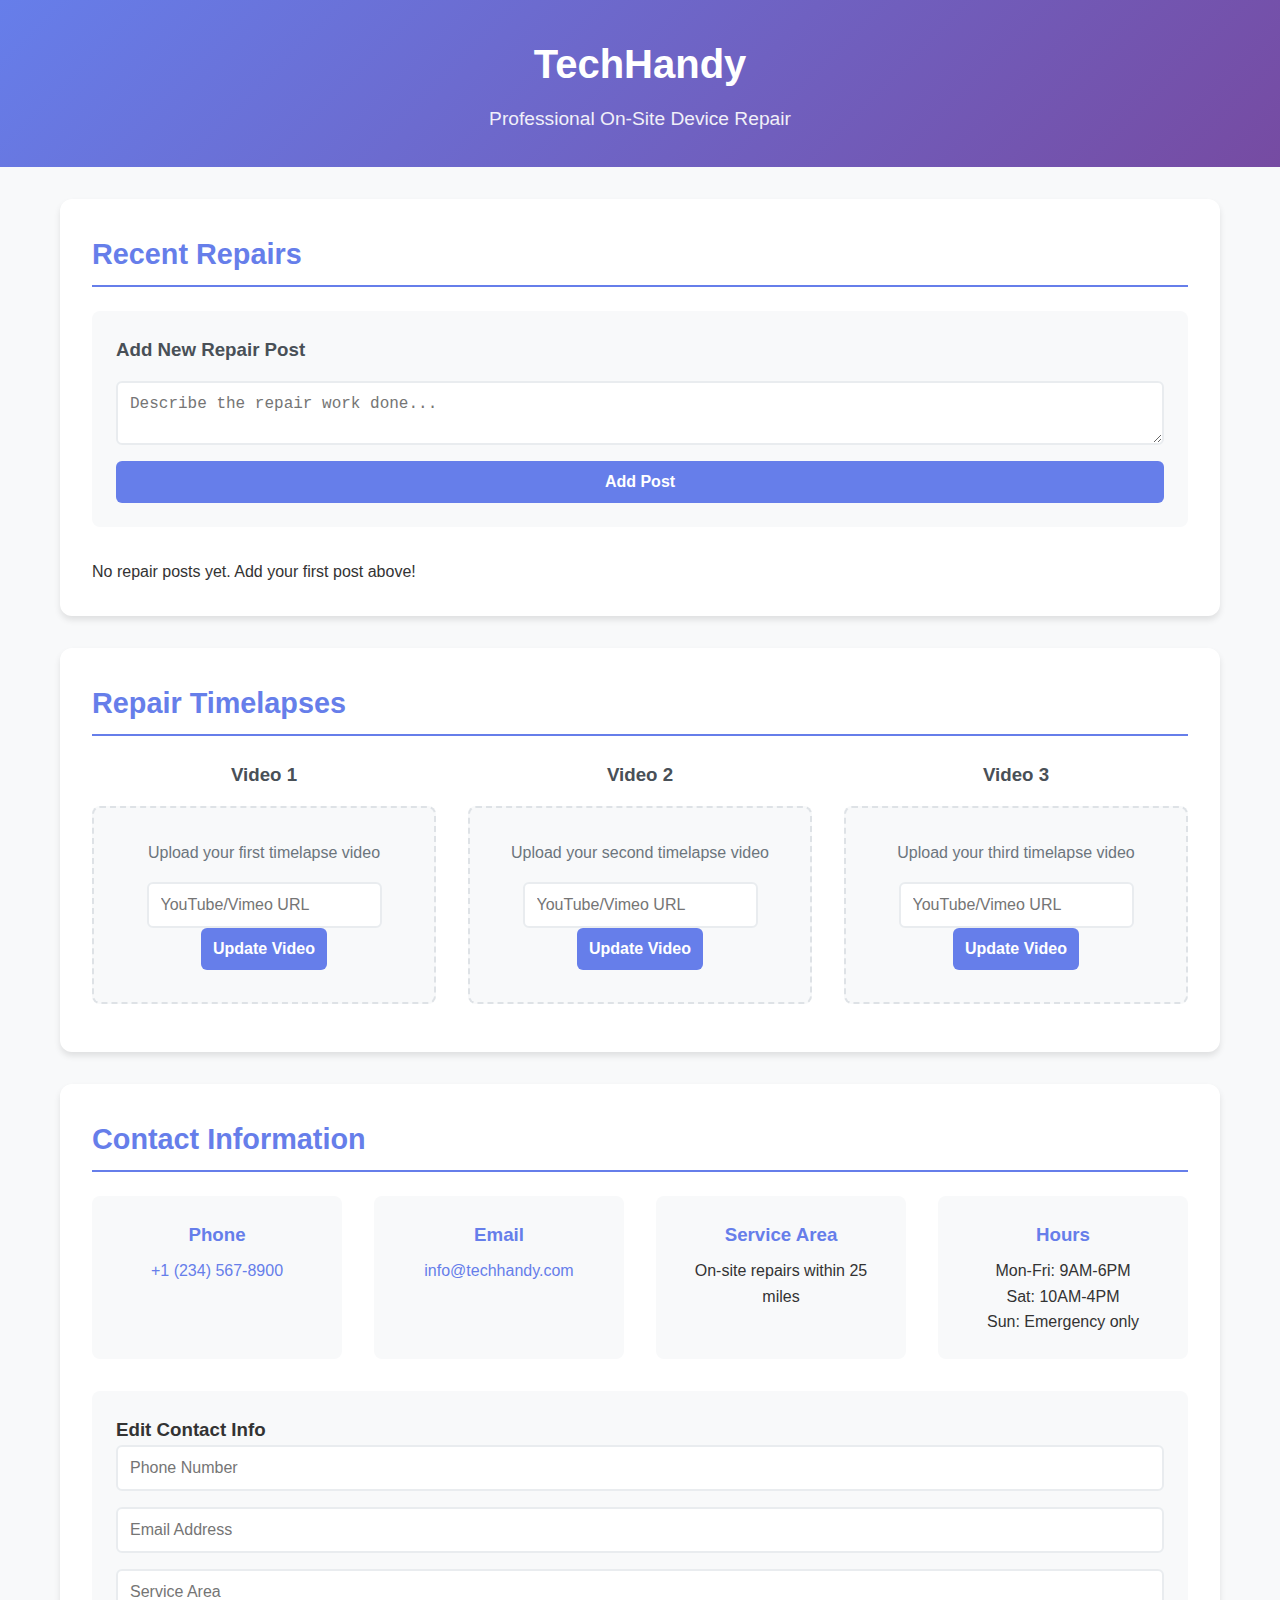
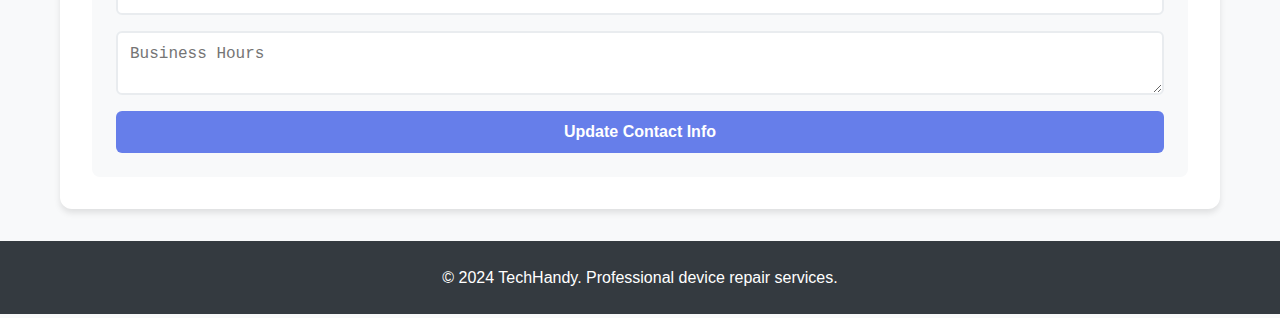
<file: index.html>
<!DOCTYPE html>
<html lang="en">
<head>
    <meta charset="UTF-8">
    <meta name="viewport" content="width=device-width, initial-scale=1.0">
    <title>TechHandy - Professional Device Repair</title>
    <link rel="stylesheet" href="style.css">
</head>
<body>
    <header>
        <div class="container">
            <h1>TechHandy</h1>
            <p>Professional On-Site Device Repair</p>
        </div>
    </header>

    <main class="container">
        <section id="repair-posts">
            <h2>Recent Repairs</h2>
            <div class="admin-panel">
                <h3>Add New Repair Post</h3>
                <form id="add-post-form">
                    <textarea id="post-description" placeholder="Describe the repair work done..." required></textarea>
                    <button type="submit">Add Post</button>
                </form>
            </div>
            <div id="posts-container">
                <!-- Posts will be dynamically added here -->
            </div>
        </section>

        <section id="videos">
            <h2>Repair Timelapses</h2>
            <div class="video-gallery">
                <div class="video-slot">
                    <h3>Video 1</h3>
                    <div class="video-placeholder">
                        <p>Upload your first timelapse video</p>
                        <input type="url" placeholder="YouTube/Vimeo URL" id="video1-url">
                        <button onclick="updateVideo(1)">Update Video</button>
                    </div>
                    <div id="video1-container"></div>
                </div>
                <div class="video-slot">
                    <h3>Video 2</h3>
                    <div class="video-placeholder">
                        <p>Upload your second timelapse video</p>
                        <input type="url" placeholder="YouTube/Vimeo URL" id="video2-url">
                        <button onclick="updateVideo(2)">Update Video</button>
                    </div>
                    <div id="video2-container"></div>
                </div>
                <div class="video-slot">
                    <h3>Video 3</h3>
                    <div class="video-placeholder">
                        <p>Upload your third timelapse video</p>
                        <input type="url" placeholder="YouTube/Vimeo URL" id="video3-url">
                        <button onclick="updateVideo(3)">Update Video</button>
                    </div>
                    <div id="video3-container"></div>
                </div>
            </div>
        </section>

        <section id="contact">
            <h2>Contact Information</h2>
            <div class="contact-info">
                <div class="contact-item">
                    <h3>Phone</h3>
                    <p><a href="tel:+1234567890">+1 (234) 567-8900</a></p>
                </div>
                <div class="contact-item">
                    <h3>Email</h3>
                    <p><a href="mailto:info@techhandy.com">info@techhandy.com</a></p>
                </div>
                <div class="contact-item">
                    <h3>Service Area</h3>
                    <p>On-site repairs within 25 miles</p>
                </div>
                <div class="contact-item">
                    <h3>Hours</h3>
                    <p>Mon-Fri: 9AM-6PM<br>Sat: 10AM-4PM<br>Sun: Emergency only</p>
                </div>
            </div>
            <div class="contact-form">
                <h3>Edit Contact Info</h3>
                <form id="contact-form">
                    <input type="tel" id="phone" placeholder="Phone Number">
                    <input type="email" id="email" placeholder="Email Address">
                    <input type="text" id="service-area" placeholder="Service Area">
                    <textarea id="hours" placeholder="Business Hours"></textarea>
                    <button type="submit">Update Contact Info</button>
                </form>
            </div>
        </section>
    </main>

    <footer>
        <div class="container">
            <p>&copy; 2024 TechHandy. Professional device repair services.</p>
        </div>
    </footer>

    <script src="script.js"></script>
</body>
</html>
</file>
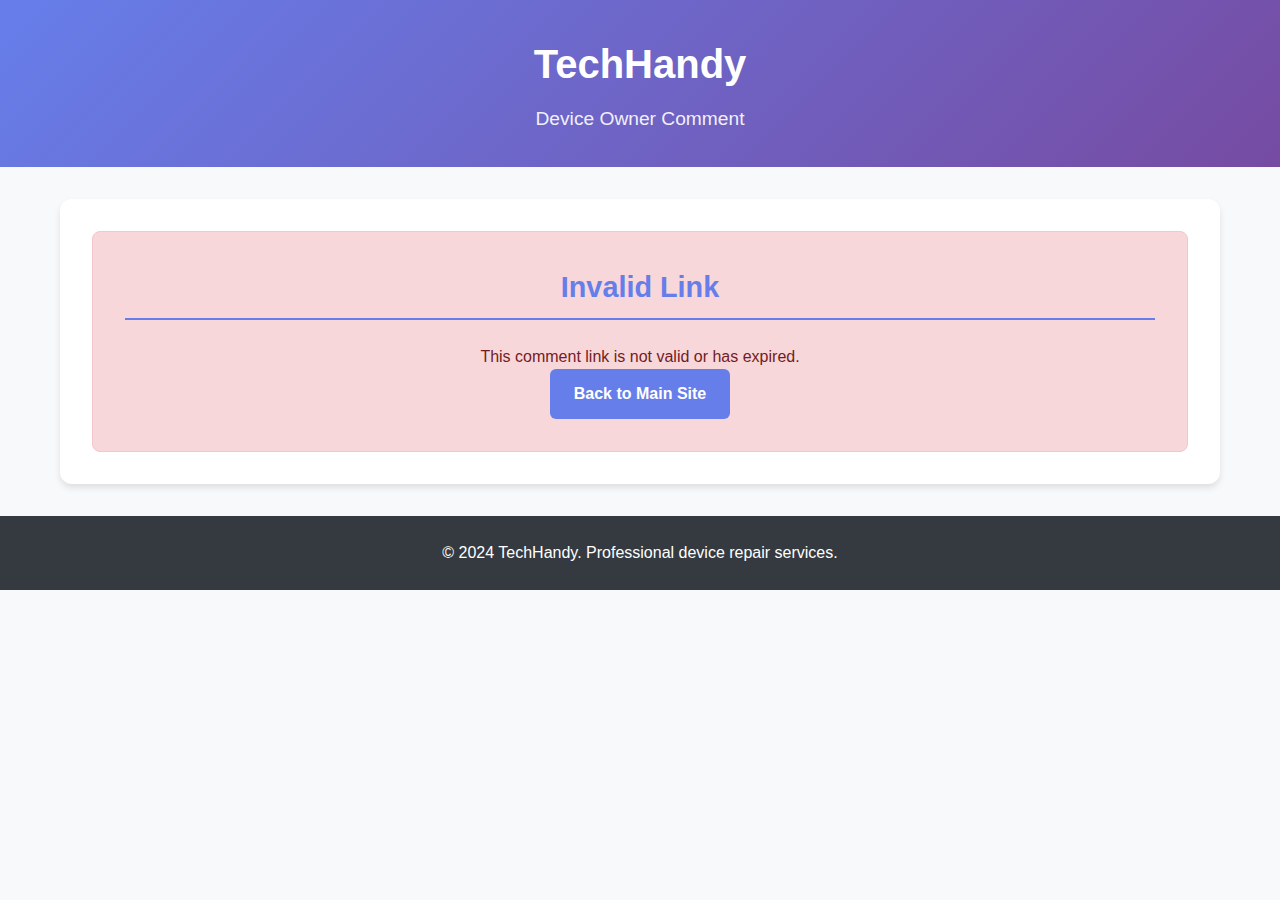
<file: comment.html>
<!DOCTYPE html>
<html lang="en">
<head>
    <meta charset="UTF-8">
    <meta name="viewport" content="width=device-width, initial-scale=1.0">
    <title>Owner Comment - TechHandy</title>
    <link rel="stylesheet" href="style.css">
</head>
<body>
    <header>
        <div class="container">
            <h1>TechHandy</h1>
            <p>Device Owner Comment</p>
        </div>
    </header>

    <main class="container">
        <section id="owner-comment-section">
            <div id="repair-details">
                <!-- Repair details will be loaded here -->
            </div>

            <div id="comment-form-container">
                <h2>Leave a comment about your device repair</h2>
                <p class="comment-info">As the device owner, you can leave one comment about your repair experience.</p>
                <form id="owner-comment-form">
                    <div class="form-group">
                        <label for="owner-name">Your Name (Required):</label>
                        <input type="text" id="owner-name" name="ownerName" placeholder="Enter your full name" required>
                    </div>

                    <div class="form-group">
                        <label for="owner-comment">Your Comment (Required):</label>
                        <textarea id="owner-comment" name="comment" placeholder="Tell us about your repair experience..." rows="6" required></textarea>
                    </div>

                    <button type="submit">Submit Comment</button>
                </form>
            </div>

            <div id="success-message" class="hidden">
                <h2>Thank you for your comment!</h2>
                <p>Your comment has been submitted successfully.</p>
                <a href="index.html" class="btn">Back to Main Site</a>
            </div>

            <div id="already-commented" class="hidden">
                <h2>Comment Already Submitted</h2>
                <p>A comment has already been submitted for this repair.</p>
                <div id="existing-owner-comment">
                    <!-- Existing comment will be displayed here -->
                </div>
                <a href="index.html" class="btn">Back to Main Site</a>
            </div>

            <div id="error-message" class="hidden">
                <h2>Invalid Link</h2>
                <p>This comment link is not valid or has expired.</p>
                <a href="index.html" class="btn">Back to Main Site</a>
            </div>
        </section>

    </main>

    <footer>
        <div class="container">
            <p>&copy; 2024 TechHandy. Professional device repair services.</p>
        </div>
    </footer>

    <script src="script.js"></script>
    <script>
        // Initialize comment page when loaded
        document.addEventListener('DOMContentLoaded', function() {
            initializeCommentPage();
        });
    </script>
</body>
</html>
</file>
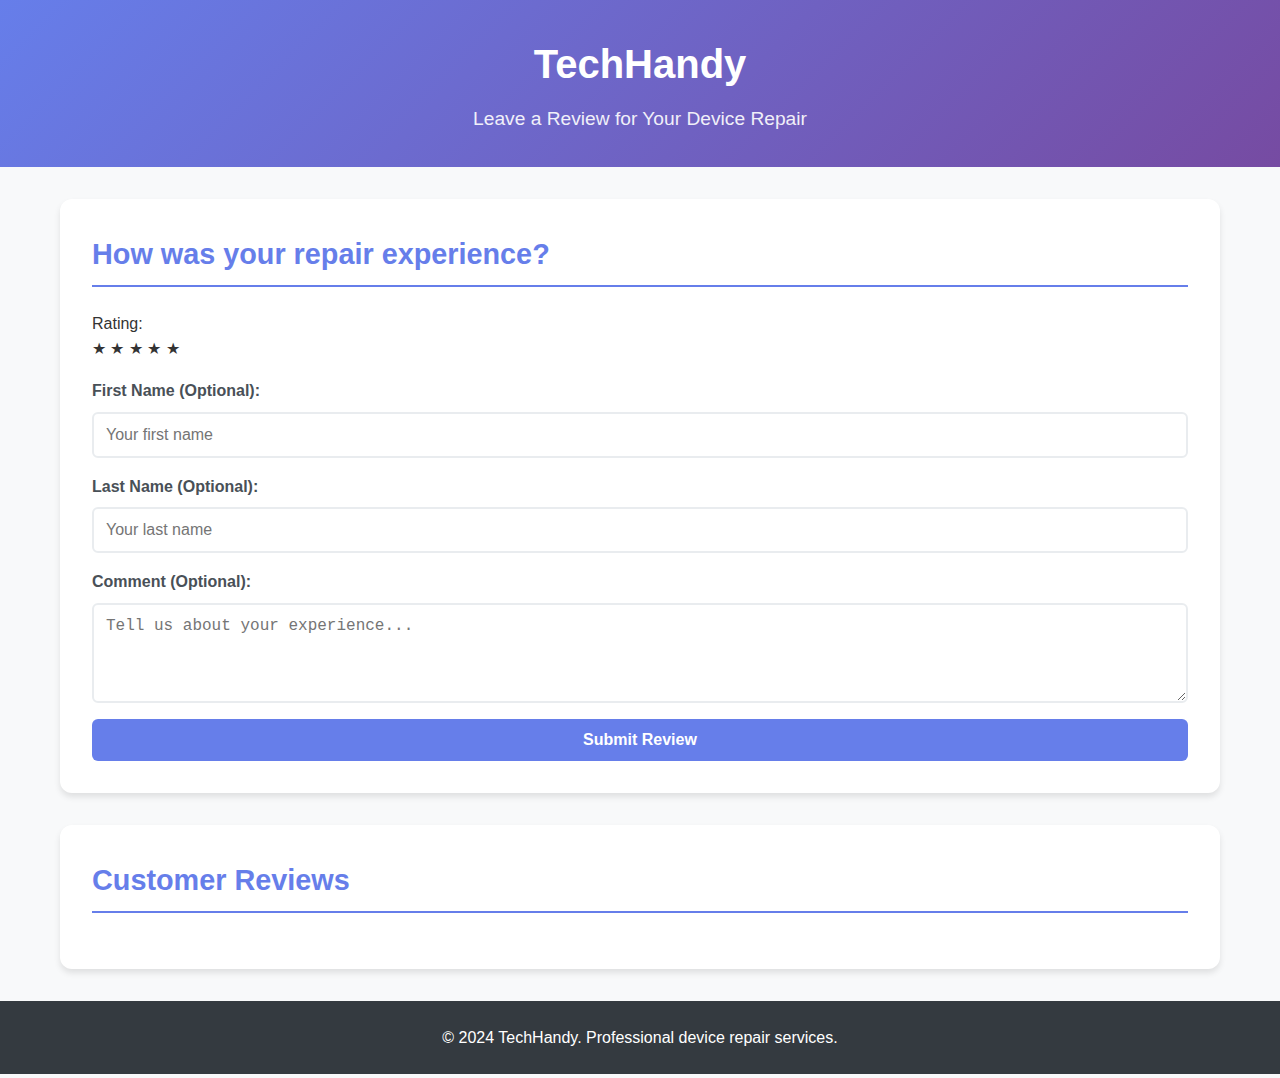
<file: review.html>
<!DOCTYPE html>
<html lang="en">
<head>
    <meta charset="UTF-8">
    <meta name="viewport" content="width=device-width, initial-scale=1.0">
    <title>Leave a Review - TechHandy</title>
    <link rel="stylesheet" href="style.css">
</head>
<body>
    <header>
        <div class="container">
            <h1>TechHandy</h1>
            <p>Leave a Review for Your Device Repair</p>
        </div>
    </header>

    <main class="container">
        <section id="review-section">
            <div id="repair-details">
                <!-- Repair details will be loaded here -->
            </div>

            <div id="review-form-container">
                <h2>How was your repair experience?</h2>
                <form id="review-form">
                    <div class="rating-container">
                        <label>Rating:</label>
                        <div class="stars">
                            <span class="star" data-rating="1">★</span>
                            <span class="star" data-rating="2">★</span>
                            <span class="star" data-rating="3">★</span>
                            <span class="star" data-rating="4">★</span>
                            <span class="star" data-rating="5">★</span>
                        </div>
                        <input type="hidden" id="rating" name="rating" required>
                    </div>

                    <div class="form-group">
                        <label for="first-name">First Name (Optional):</label>
                        <input type="text" id="first-name" name="firstName" placeholder="Your first name">
                    </div>

                    <div class="form-group">
                        <label for="last-name">Last Name (Optional):</label>
                        <input type="text" id="last-name" name="lastName" placeholder="Your last name">
                    </div>

                    <div class="form-group">
                        <label for="comment">Comment (Optional):</label>
                        <textarea id="comment" name="comment" placeholder="Tell us about your experience..." rows="4"></textarea>
                    </div>

                    <button type="submit">Submit Review</button>
                </form>
            </div>

            <div id="success-message" class="hidden">
                <h2>Thank you for your review!</h2>
                <p>Your feedback has been submitted successfully.</p>
                <a href="index.html" class="btn">Back to Main Site</a>
            </div>

            <div id="error-message" class="hidden">
                <h2>Invalid Link</h2>
                <p>This review link is not valid or has expired.</p>
                <a href="index.html" class="btn">Back to Main Site</a>
            </div>
        </section>

        <section id="existing-reviews">
            <h2>Customer Reviews</h2>
            <div id="reviews-container">
                <!-- Existing reviews will be loaded here -->
            </div>
        </section>
    </main>

    <footer>
        <div class="container">
            <p>&copy; 2024 TechHandy. Professional device repair services.</p>
        </div>
    </footer>

    <script src="script.js"></script>
    <script>
        // Initialize review page when loaded
        document.addEventListener('DOMContentLoaded', function() {
            initializeReviewPage();
        });
    </script>
</body>
</html>
</file>
<file: style.css>
* {
    margin: 0;
    padding: 0;
    box-sizing: border-box;
}

body {
    font-family: -apple-system, BlinkMacSystemFont, 'Segoe UI', Roboto, Oxygen, Ubuntu, Cantarell, sans-serif;
    line-height: 1.6;
    color: #333;
    background-color: #f8f9fa;
}

.container {
    max-width: 1200px;
    margin: 0 auto;
    padding: 0 20px;
}

/* Header */
header {
    background: linear-gradient(135deg, #667eea 0%, #764ba2 100%);
    color: white;
    text-align: center;
    padding: 2rem 0;
}

header h1 {
    font-size: 2.5rem;
    margin-bottom: 0.5rem;
}

header p {
    font-size: 1.2rem;
    opacity: 0.9;
}

/* Main Content */
main {
    padding: 2rem 0;
}

section {
    background: white;
    margin: 2rem 0;
    padding: 2rem;
    border-radius: 12px;
    box-shadow: 0 4px 6px rgba(0, 0, 0, 0.1);
}

section h2 {
    color: #667eea;
    margin-bottom: 1.5rem;
    font-size: 1.8rem;
    border-bottom: 2px solid #667eea;
    padding-bottom: 0.5rem;
}

/* Forms */
.admin-panel {
    background: #f8f9fa;
    padding: 1.5rem;
    border-radius: 8px;
    margin-bottom: 2rem;
}

.admin-panel h3 {
    margin-bottom: 1rem;
    color: #495057;
}

form {
    display: flex;
    flex-direction: column;
    gap: 1rem;
}

input, textarea, button {
    padding: 0.75rem;
    border: 2px solid #e9ecef;
    border-radius: 6px;
    font-size: 1rem;
}

input:focus, textarea:focus {
    outline: none;
    border-color: #667eea;
}

button {
    background: #667eea;
    color: white;
    border: none;
    cursor: pointer;
    font-weight: 600;
    transition: background-color 0.3s;
}

button:hover {
    background: #5a6fd8;
}

/* Posts */
.post {
    background: #f8f9fa;
    padding: 1.5rem;
    border-radius: 8px;
    margin-bottom: 1rem;
    position: relative;
}

.post-content {
    margin-bottom: 1rem;
}

.post-meta {
    display: flex;
    justify-content: space-between;
    align-items: center;
    flex-wrap: wrap;
    gap: 1rem;
}

.post-date {
    color: #6c757d;
    font-size: 0.9rem;
}


.copy-link-btn {
    background: #ffc107;
    color: #212529;
    border: none;
    padding: 0.5rem 1rem;
    border-radius: 4px;
    font-size: 0.9rem;
    cursor: pointer;
    transition: background-color 0.3s;
}

.copy-link-btn:hover {
    background: #e0a800;
}

.post-links {
    display: flex;
    flex-direction: column;
    gap: 0.5rem;
}

.link-section {
    display: flex;
    align-items: center;
    gap: 0.5rem;
    flex-wrap: wrap;
}

.link-section label {
    font-size: 0.9rem;
    font-weight: 600;
    color: #495057;
    min-width: 150px;
}

.comment-link {
    background: #17a2b8;
    color: white;
    text-decoration: none;
    padding: 0.5rem 1rem;
    border-radius: 4px;
    font-size: 0.9rem;
    transition: background-color 0.3s;
}

.comment-link:hover {
    background: #138496;
}

.video-controls {
    display: flex;
    gap: 0.5rem;
    flex-wrap: wrap;
    margin-top: 0.5rem;
}

.remove-btn {
    background: #dc3545 !important;
    color: white;
}

.remove-btn:hover {
    background: #c82333 !important;
}

.owner-comment-status {
    color: #17a2b8;
    font-weight: 600;
}

.comment-info {
    background: #e7f3ff;
    padding: 1rem;
    border-radius: 6px;
    margin-bottom: 1rem;
    color: #0c5460;
    border-left: 4px solid #17a2b8;
}


/* Video Gallery */
.video-gallery {
    display: grid;
    grid-template-columns: repeat(auto-fit, minmax(300px, 1fr));
    gap: 2rem;
}

.video-slot {
    text-align: center;
}

.video-slot h3 {
    margin-bottom: 1rem;
    color: #495057;
}

.video-placeholder {
    background: #f8f9fa;
    border: 2px dashed #dee2e6;
    padding: 2rem;
    border-radius: 8px;
    margin-bottom: 1rem;
}

.video-placeholder p {
    margin-bottom: 1rem;
    color: #6c757d;
}

.video-container {
    position: relative;
    width: 100%;
    height: 0;
    padding-bottom: 56.25%;
    border-radius: 8px;
    overflow: hidden;
}

.video-container iframe {
    position: absolute;
    top: 0;
    left: 0;
    width: 100%;
    height: 100%;
}

/* Contact Information */
.contact-info {
    display: grid;
    grid-template-columns: repeat(auto-fit, minmax(250px, 1fr));
    gap: 2rem;
    margin-bottom: 2rem;
}

.contact-item {
    text-align: center;
    padding: 1.5rem;
    background: #f8f9fa;
    border-radius: 8px;
}

.contact-item h3 {
    color: #667eea;
    margin-bottom: 0.5rem;
}

.contact-item a {
    color: #667eea;
    text-decoration: none;
}

.contact-item a:hover {
    text-decoration: underline;
}

.contact-form {
    background: #f8f9fa;
    padding: 1.5rem;
    border-radius: 8px;
}


.form-group {
    display: flex;
    flex-direction: column;
}

.form-group label {
    margin-bottom: 0.5rem;
    font-weight: 600;
    color: #495057;
}

.hidden {
    display: none;
}

/* Admin Login Styles */
.admin-login-button, .admin-logout-button {
    background: #28a745;
    color: white;
    border: none;
    padding: 0.5rem 1rem;
    border-radius: 4px;
    font-size: 0.9rem;
    cursor: pointer;
    margin-bottom: 1rem;
    transition: background-color 0.3s;
}

.admin-login-button:hover, .admin-logout-button:hover {
    background: #218838;
}

.admin-logout-button {
    background: #dc3545;
}

.admin-logout-button:hover {
    background: #c82333;
}

#admin-login-section {
    text-align: right;
    margin-bottom: 1rem;
}

/* Modal Styles */
.modal {
    display: none;
    position: fixed;
    z-index: 1000;
    left: 0;
    top: 0;
    width: 100%;
    height: 100%;
    background-color: rgba(0, 0, 0, 0.5);
}

.modal-content {
    background-color: white;
    margin: 15% auto;
    padding: 2rem;
    border-radius: 12px;
    width: 90%;
    max-width: 400px;
    position: relative;
    box-shadow: 0 8px 16px rgba(0, 0, 0, 0.2);
}

.modal.show {
    display: block;
}

.close {
    color: #aaa;
    float: right;
    font-size: 28px;
    font-weight: bold;
    cursor: pointer;
    position: absolute;
    right: 1rem;
    top: 0.5rem;
}

.close:hover {
    color: #000;
}

.modal h2 {
    margin-bottom: 1rem;
    color: #667eea;
}

.modal form {
    display: flex;
    flex-direction: column;
    gap: 1rem;
}

.modal input[type="password"] {
    padding: 0.75rem;
    border: 2px solid #e9ecef;
    border-radius: 6px;
    font-size: 1rem;
}

.modal input[type="password"]:focus {
    outline: none;
    border-color: #667eea;
}

.modal button {
    background: #667eea;
    color: white;
    border: none;
    padding: 0.75rem;
    border-radius: 6px;
    font-size: 1rem;
    cursor: pointer;
    font-weight: 600;
    transition: background-color 0.3s;
}

.modal button:hover {
    background: #5a6fd8;
}

.error-message {
    color: #dc3545;
    font-size: 0.9rem;
    margin-top: 0.5rem;
    text-align: center;
}

.btn {
    display: inline-block;
    background: #667eea;
    color: white;
    text-decoration: none;
    padding: 0.75rem 1.5rem;
    border-radius: 6px;
    font-weight: 600;
    text-align: center;
    transition: background-color 0.3s;
}

.btn:hover {
    background: #5a6fd8;
}

/* Reviews Display */
.review {
    background: #f8f9fa;
    padding: 1.5rem;
    border-radius: 8px;
    margin-bottom: 1rem;
    border-left: 4px solid #667eea;
}

.review-header {
    display: flex;
    justify-content: space-between;
    align-items: center;
    margin-bottom: 1rem;
}


.review-author {
    font-weight: 600;
    color: #495057;
}

.review-date {
    color: #6c757d;
    font-size: 0.9rem;
}

.review-comment {
    color: #495057;
    line-height: 1.6;
}

/* Success/Error Messages */
#success-message {
    text-align: center;
    padding: 2rem;
    background: #d4edda;
    border: 1px solid #c3e6cb;
    border-radius: 8px;
    color: #155724;
}

#error-message {
    text-align: center;
    padding: 2rem;
    background: #f8d7da;
    border: 1px solid #f5c6cb;
    border-radius: 8px;
    color: #721c24;
}

/* Footer */
footer {
    background: #343a40;
    color: white;
    text-align: center;
    padding: 1.5rem 0;
    margin-top: 2rem;
}

/* Responsive Design */
@media (max-width: 768px) {
    .container {
        padding: 0 15px;
    }
    
    header h1 {
        font-size: 2rem;
    }
    
    header p {
        font-size: 1rem;
    }
    
    section {
        margin: 1rem 0;
        padding: 1.5rem;
    }
    
    .video-gallery {
        grid-template-columns: 1fr;
    }
    
    .contact-info {
        grid-template-columns: 1fr;
    }
    
    .post-meta {
        flex-direction: column;
        align-items: flex-start;
    }
    
}

@media (max-width: 480px) {
    section {
        padding: 1rem;
    }
    
    .admin-panel,
    .contact-form {
        padding: 1rem;
    }
    
    .post {
        padding: 1rem;
    }
    
}
</file>
